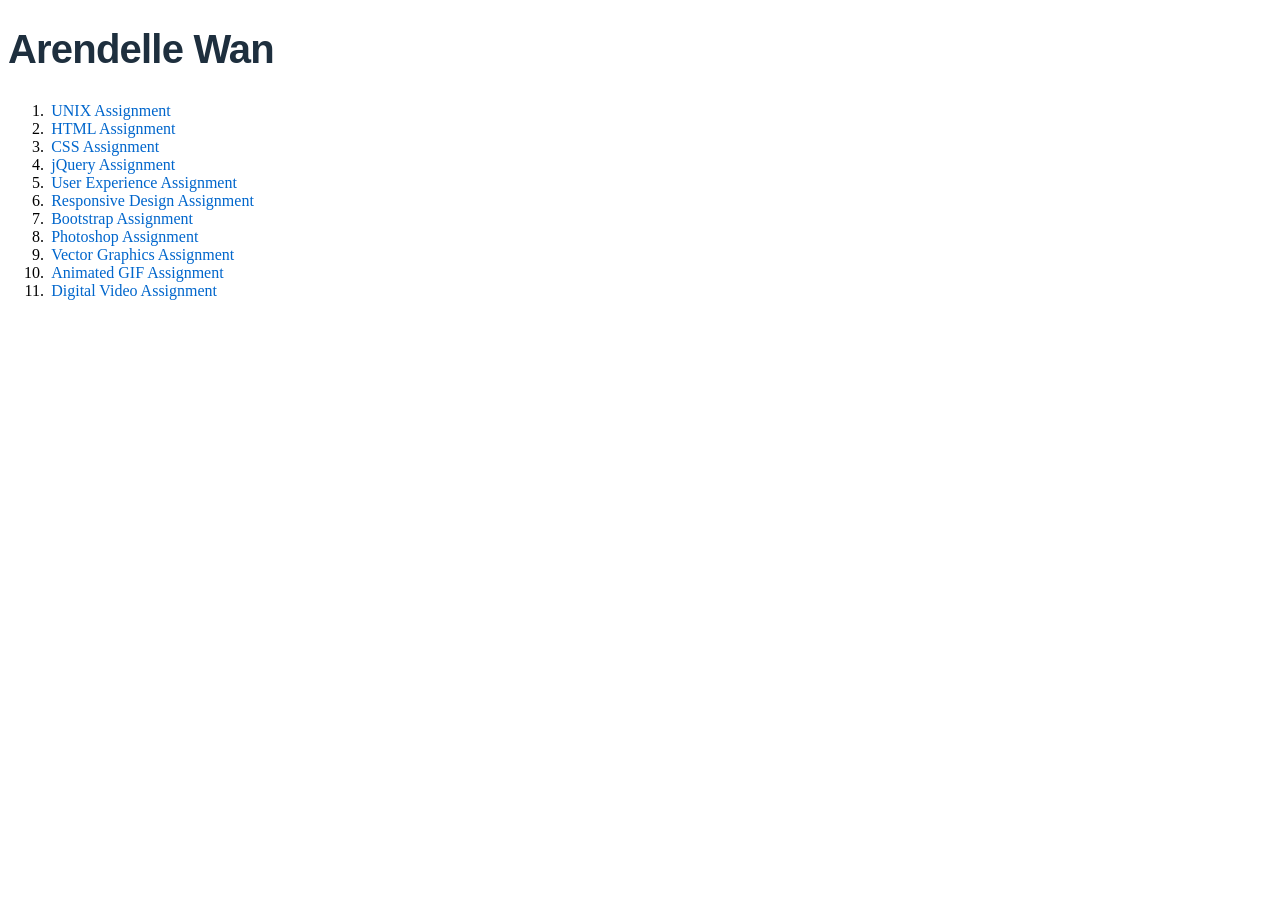
<file: index.html>
<!doctype html>
<html lang="en">
  <head>
    <meta charset="utf-8" />
    <title>Arendelle Wan</title>
     <link rel="stylesheet" href="./css/main.css">
  </head>
  <body>
    <h1>Arendelle Wan</h1>
    <ol>
      <li>
        <a href="index.html">UNIX Assignment </a>
      </li>
      <li>
        <a href="about_me.html">HTML Assignment </a>
      </li>
      <li>
        <a href="index.html">CSS Assignment </a>
      </li>
      <li>
        <a href="#topic_of_interest.html">jQuery Assignment </a>
      </li>
      <li>
        <a href="#user_experience_design.html">User Experience Assignment</a>
      </li>
      <li>
        <a href="#index.html">Responsive Design Assignment</a>
      </li>
      <li>
        <a href="#professional_site.html">Bootstrap Assignment</a>
      </li>
      <li>
        <a href="#photoshop.html">Photoshop Assignment</a>
      </li>
      <li>
        <a href="#vector_graphics.html">Vector Graphics Assignment</a>
      </li>
      <li>
        <a href="#animated_gif.html">Animated GIF Assignment</a>
      </li>
      <li>
        <a href="#video.html">Digital Video Assignment</a>
      </li>
    </ol>
  </body>
</html>
</file>
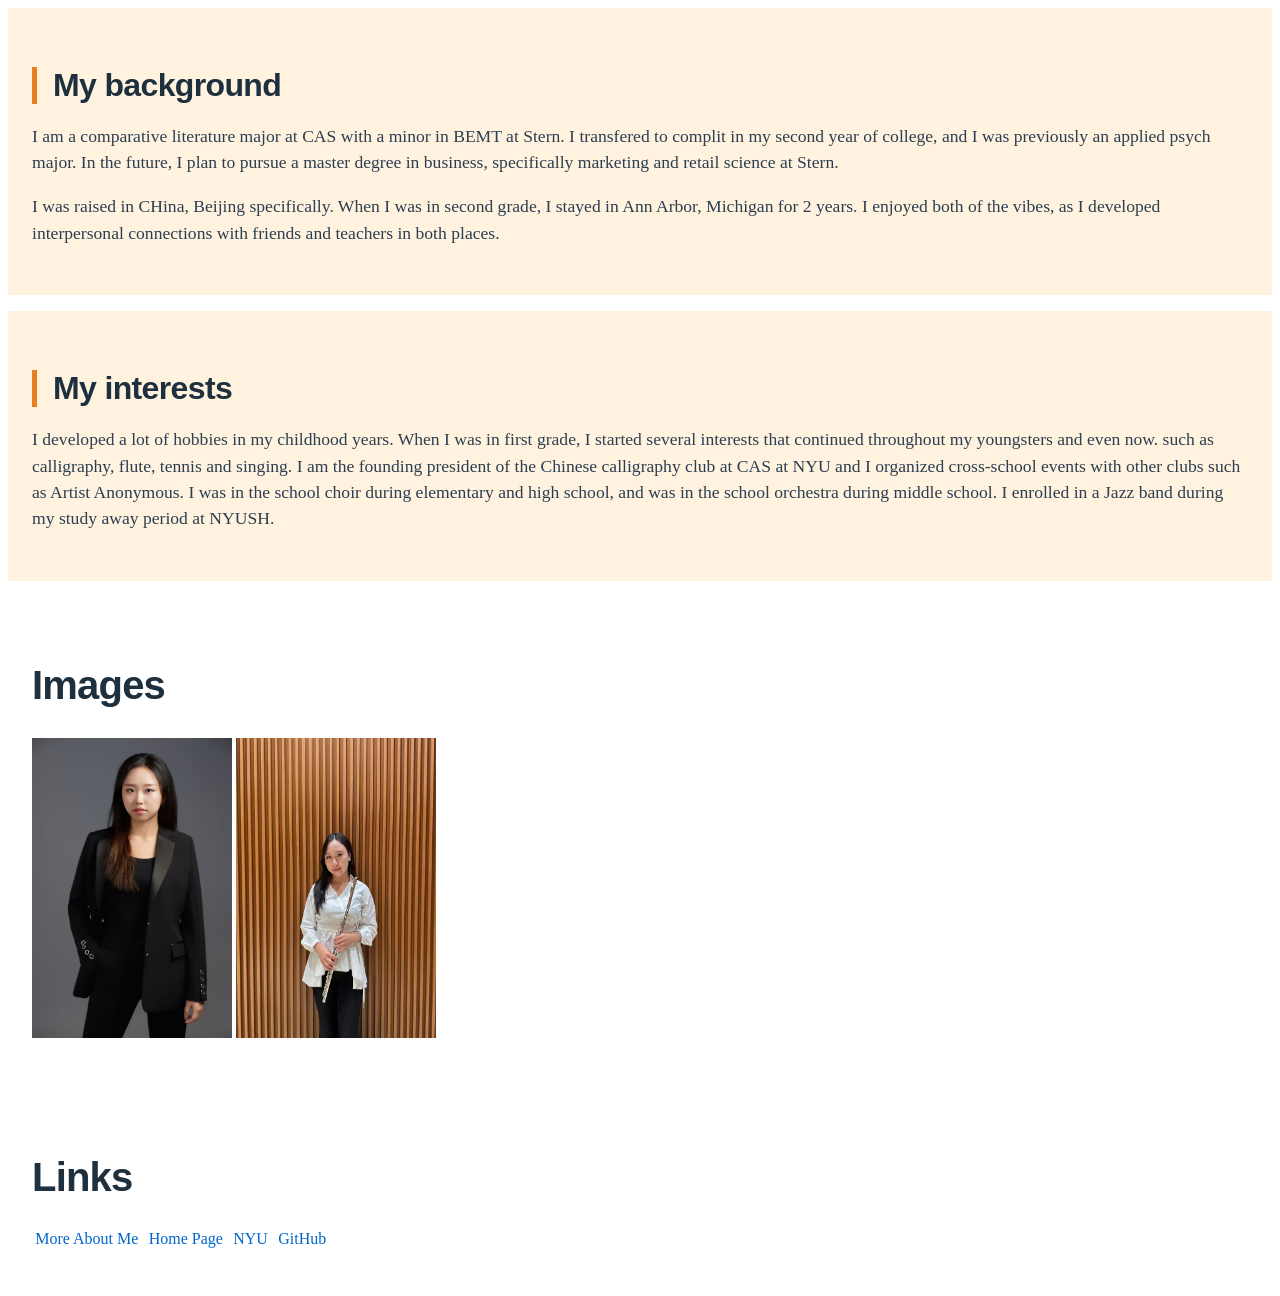
<file: about_me.html>
<!DOCTYPE html>
<html lang="en">
<head>
    <meta charset="UTF-8">
    <meta name="viewport" content="width=device-width, initial-scale=1.0">
    <title>About Me Page</title>
    <link rel="stylesheet" href="./css/main.css">
</head>
<body>
    <section id="my_background">
        <h2>My background</h2>
        <p>I am a comparative literature major at CAS with a minor in BEMT at Stern. I transfered to complit in my second year of college, and I was previously an applied psych major. In the future, I plan to pursue a master degree in business, specifically marketing and retail science at Stern.</p>
        <p>I was raised in CHina, Beijing specifically. When I was in second grade, I stayed in Ann Arbor, Michigan for 2 years. I enjoyed both of the vibes, as I developed interpersonal connections with friends and teachers in both places.</p>
    </section>
    <section id="my_interests">
        <h2>My interests</h2>
        <p>I developed a lot of hobbies in my childhood years. When I was in first grade, I started several interests that continued throughout my youngsters and even now. such as calligraphy, flute, tennis and singing. I am the founding president of the Chinese calligraphy club at CAS at NYU and I organized cross-school events with other clubs such as Artist Anonymous. I was in the school choir during elementary and high school, and was in the school orchestra during middle school. I enrolled in a Jazz band during my study away period at NYUSH.</p>
    </section>
    <section>
        <h1>Images</h1>
        <img class="about_me" src="./images/about_me_1.jpg">
        <img class="about_me" src="./images/about_me_2.jpg">
    </section>
    <section>
        <h1>Links</h1>
        <a href="more_about_me.html">More About Me</a>
        <a href="index.html">Home Page</a>
        <a href="https://www.nyu.edu" target="_blank">NYU</a>
        <a href="https://github.com">GitHub</a>
    </section>
</body>
</html>
</file>
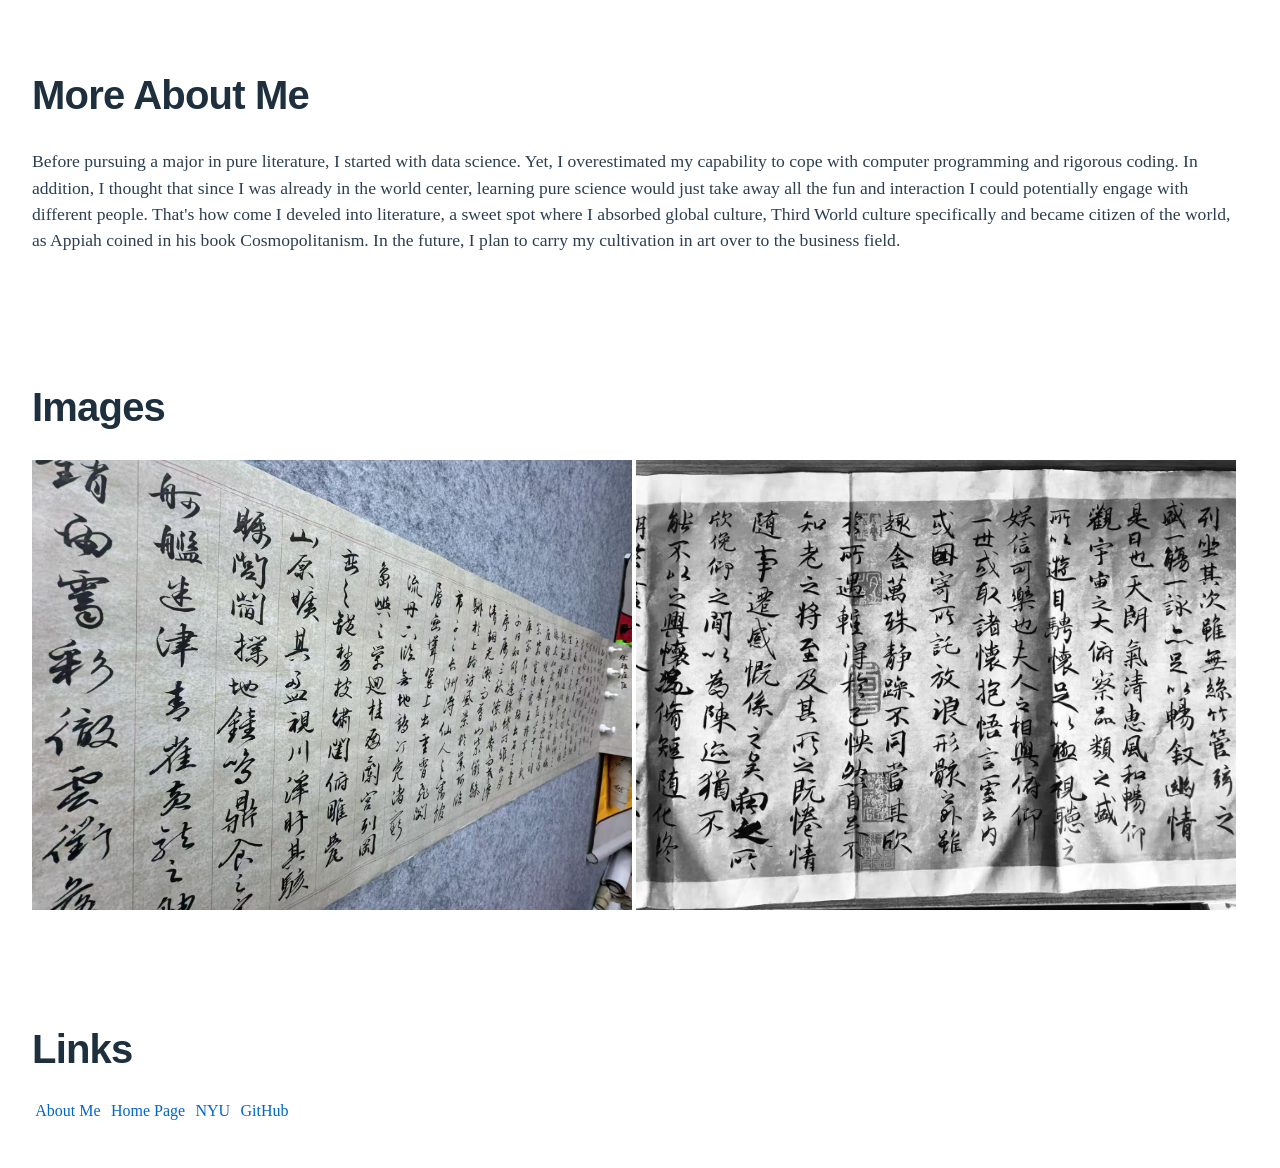
<file: more_about_me.html>
<!DOCTYPE html>
<html lang="en">
<head>
    <meta charset="UTF-8">
    <meta name="viewport" content="width=device-width, initial-scale=1.0">
    <title>More About Me Page</title>
     <link rel="stylesheet" href="./css/main.css">
</head>
<body>
    <section> 
        <h1>More About Me</h1>
        <p>Before pursuing a major in pure literature, I started with data science. Yet, I overestimated my capability to cope with computer programming and rigorous coding. In addition, I thought that since I was already in the world center, learning pure science would just take away all the fun and interaction I could potentially engage with different people. That's how come I develed into literature, a sweet spot where I absorbed global culture, Third World culture specifically and became citizen of the world, as Appiah coined in his book Cosmopolitanism. In the future, I plan to carry my cultivation in art over to the business field.</p>
    </section>
    <section> 
        <h1>Images</h1>
        <img class="more_about_me" src="./images/more_about_me_1.jpg">
        <img class="more_about_me" src="./images/more_about_me_2.jpg">
    </section>
    <section>
        <h1>Links</h1>
        <a href="about_me.html">About Me</a>
        <a href="index.html">Home Page</a>
        <a href="https://www.nyu.edu" target="_blank">NYU</a>
        <a href="https://github.com">GitHub</a>
    </section>
</body>
</html>
</file>
<file: css/main.css>
p {
    font-family: 'Georgia', 'Times New Roman', Times, serif; 
    font-size: 1.1rem;          
    line-height: 1.5;          
    color: #2c3e50;
}

h1, h2, h3 {
    font-family: 'Segoe UI', 'Roboto', 'Helvetica Neue', Arial, sans-serif;
    font-weight: 600;           
    color: #1e2f3e;            
    letter-spacing: -0.02em;    
}

h1 {
    font-size: 2.5rem;         
    margin-bottom: 0.75em;
}

h2 {
    font-size: 2rem;           
    margin-bottom: 0.6em;
}

h3 {
    font-size: 1.5rem;          
    margin-bottom: 0.5em;
}

a {
    text-decoration: none;       
    padding: 0.1rem 0.2rem;      
    border-radius: 4px;        
}

/* 普通链接（未访问） */
a:link {
    color: #0066cc;              
    background-color: transparent; 
}

/* 已访问过的链接 */
a:visited {
    color: #6c3483;
    background-color: transparent; 
}

/* 鼠标悬停时 */
a:hover {
    color: #ffffff;    
    background-color: #e67e22; 
}

/* 鼠标按下时的瞬间状态 */
a:active {
    color: #ffffff;
    background-color: #c0392b;  
    transform: translateY(1px); 
}

section {
    padding: 2rem 1.5rem; /* 上下2rem，左右1.5rem，确保内容不贴边 */
    margin-bottom: 1rem;   /* 章节之间保持间距 */
    /* border: 2px solid #3498db;   
    border-radius: 8px;            
    background-color: #fef9f0;  */
}

#my_background {
    background-color: #fff3e0; 
}

#my_interests {
    background-color: #fff3e0;
}

section h2 {
    border-left: 5px solid #e67e22;
    padding-left: 1rem;
}

.about_me{
     width: 200px;     
     height: 300px;
}
.more_about_me{
     width: 600px;     
     height: 100%;
}
</file>
